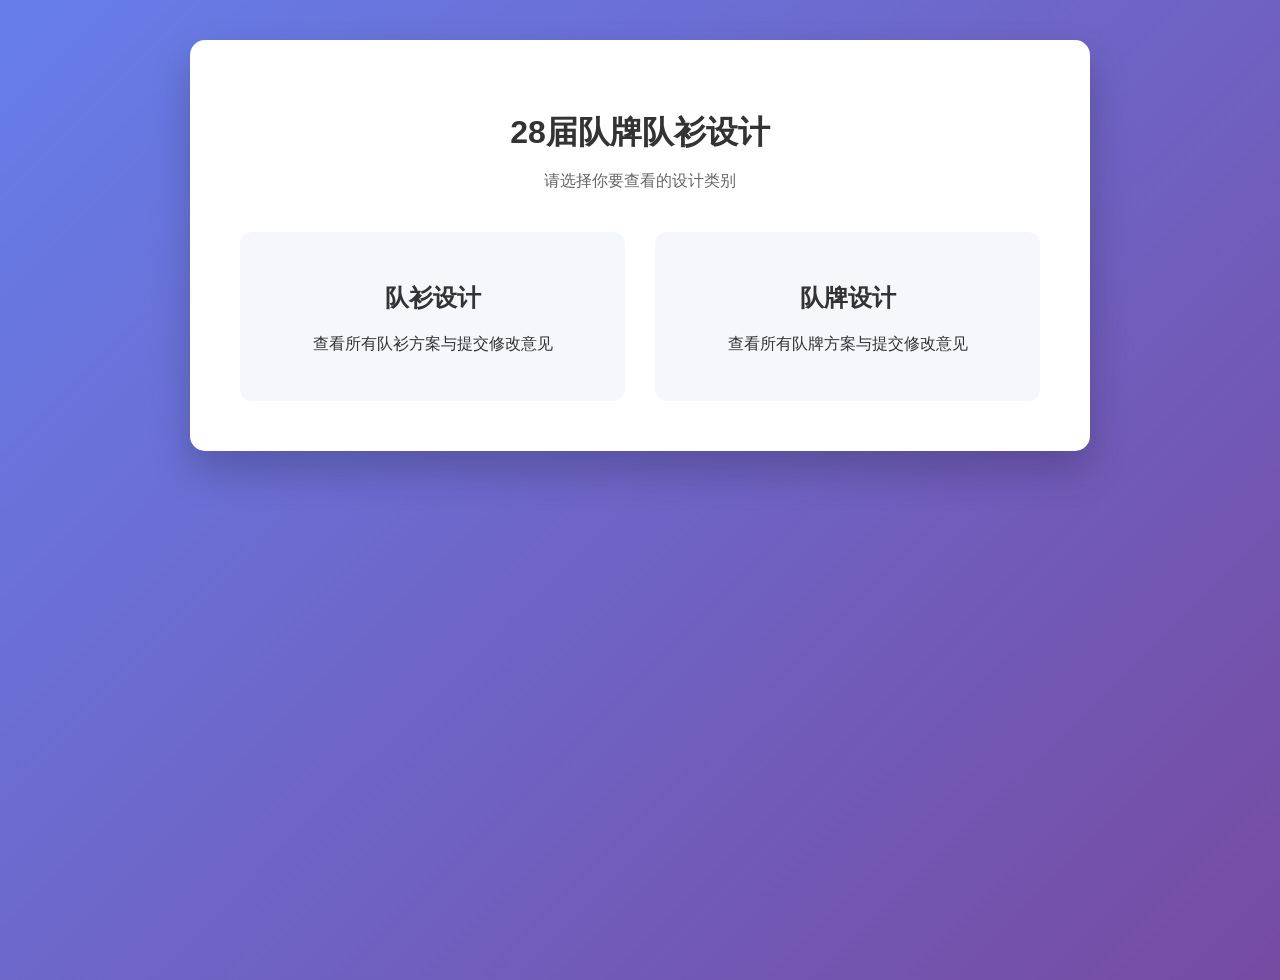
<file: index.html>
<!DOCTYPE html>
<html>
<head>
    <meta charset="UTF-8">
    <title>28届队牌队衫设计</title>
    <link rel="stylesheet" href="style.css">
</head>
<body>

<div class="main-container">

    <h1 class="title">28届队牌队衫设计</h1>
    <p class="subtitle">请选择你要查看的设计类别</p>

    <div class="card-container">

        <div class="card" onclick="location.href='shirt.html'">
            <h2>队衫设计</h2>
            <p>查看所有队衫方案与提交修改意见</p>
        </div>

        <div class="card" onclick="location.href='board.html'">
            <h2>队牌设计</h2>
            <p>查看所有队牌方案与提交修改意见</p>
        </div>

    </div>

</div>

</body>
</html>
</file>
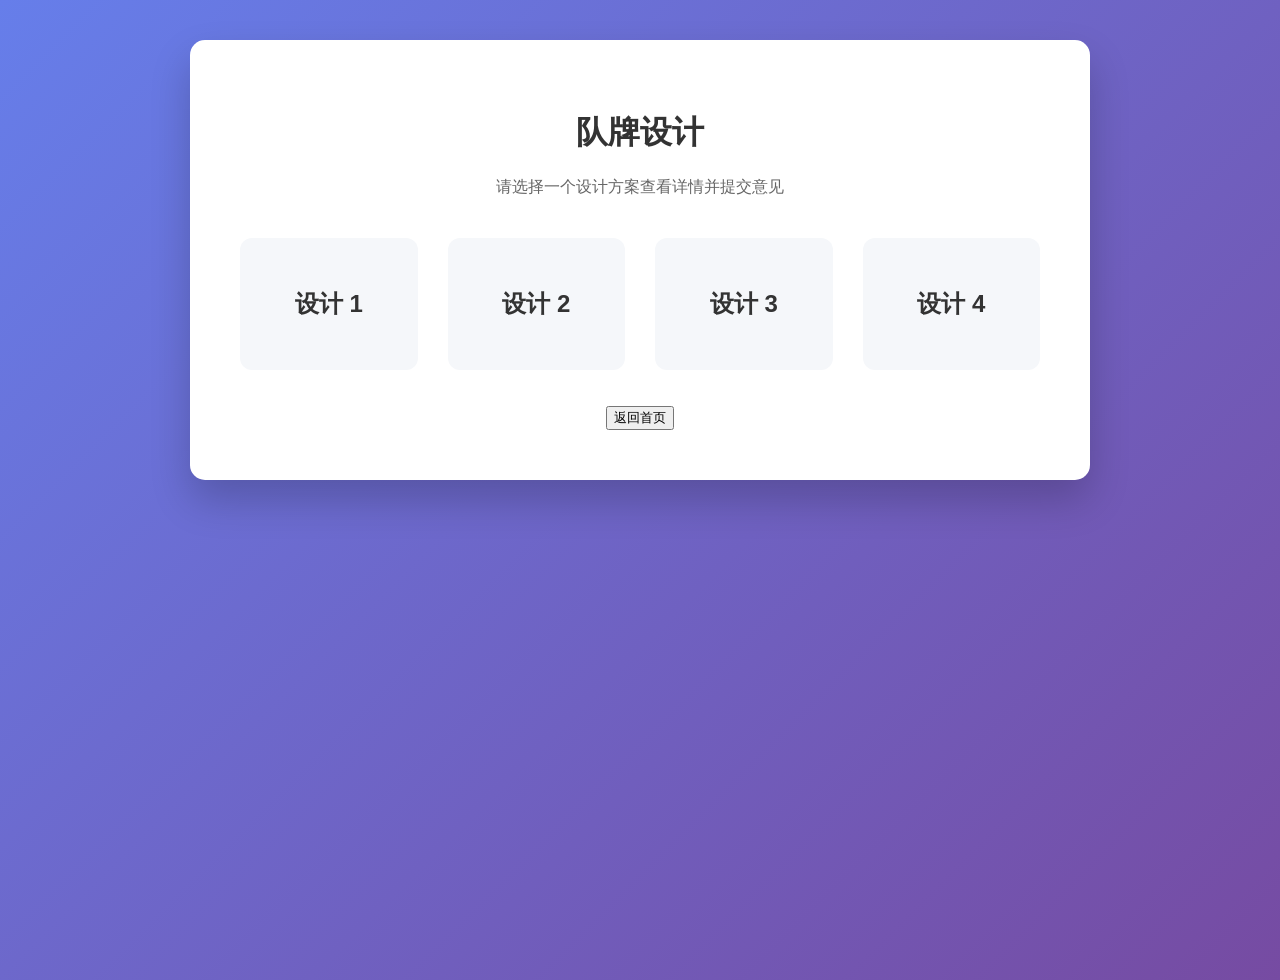
<file: board.html>
<!DOCTYPE html>
<html>
<head>
<meta charset="UTF-8">
<title>队牌设计列表</title>
<link rel="stylesheet" href="style.css">
</head>

<body>

<div class="main-container">

    <h1>队牌设计</h1>
    <p class="subtitle">请选择一个设计方案查看详情并提交意见</p>

    <div class="card-container">

        <div class="card" onclick="location.href='board1.html'">
            <h2>设计 1</h2>
        </div>

        <div class="card" onclick="location.href='board2.html'">
            <h2>设计 2</h2>
        </div>

        <div class="card" onclick="location.href='board3.html'">
            <h2>设计 3</h2>
        </div>

        <div class="card" onclick="location.href='board4.html'">
            <h2>设计 4</h2>
        </div>

    </div>

    <br><br>
    <button onclick="location.href='index.html'">返回首页</button>

</div>

</body>
</html>
</file>
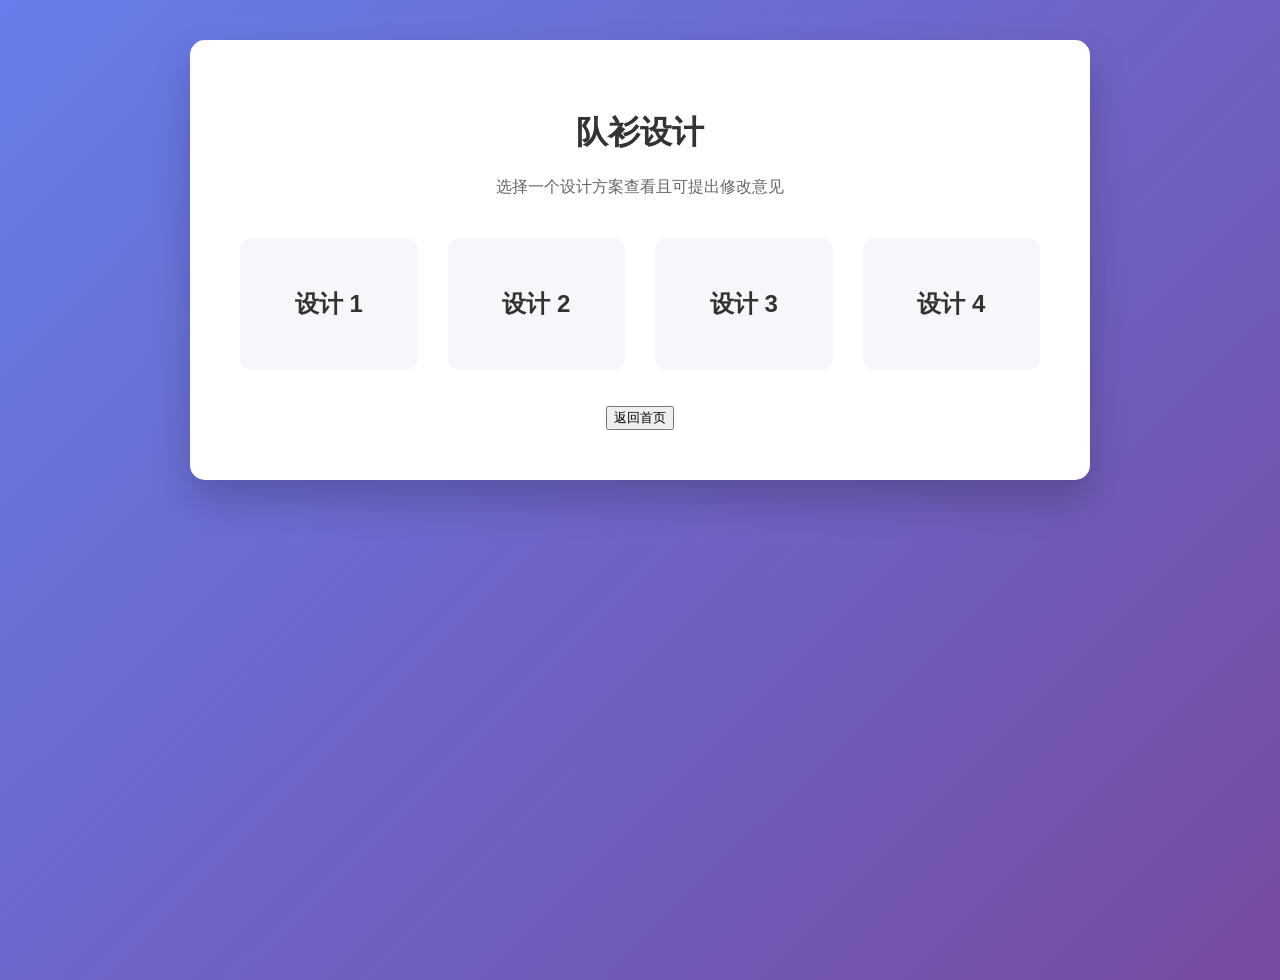
<file: shirt.html>
<!DOCTYPE html>
<html>
<head>
<meta charset="UTF-8">
<title>队衫设计列表</title>
<link rel="stylesheet" href="style.css">
</head>

<body>

<div class="main-container">

    <h1>队衫设计</h1>
    <p class="subtitle">选择一个设计方案查看且可提出修改意见</p>

    <div class="card-container">

        <div class="card" onclick="location.href='shirt1.html'">
            <h2>设计 1</h2>
        </div>

        <div class="card" onclick="location.href='shirt2.html'">
            <h2>设计 2</h2>
        </div>

        <div class="card" onclick="location.href='shirt3.html'">
            <h2>设计 3</h2>
        </div>

        <div class="card" onclick="location.href='shirt4.html'">
            <h2>设计 4</h2>
        </div>

    </div>

    <br><br>
    <button onclick="location.href='index.html'">返回首页</button>

</div>

</body>
</html>
</file>
<file: style.css>
body {
    margin: 0;
    font-family: "Segoe UI", Arial;
    background: linear-gradient(135deg, #667eea, #764ba2);
    display: flex;
    justify-content: center;
    align-items: flex-start;   /* 改这里 */
    min-height: 100vh;         /* 改这里 */
    padding: 40px 0;           /* 增加上下空间 */
    color: #333;
}

.main-container {
    text-align: center;
    background: white;
    padding: 50px;
    border-radius: 15px;
    width: 800px;
    max-width: 90%;
    box-shadow: 0 20px 40px rgba(0,0,0,0.2);
}

.title {
    margin-bottom: 10px;
}

.subtitle {
    color: #666;
    margin-bottom: 40px;
}

.card-container {
    display: flex;
    justify-content: space-between;
    gap: 30px;
}

.card {
    flex: 1;
    background: #f5f7fa;
    padding: 30px;
    border-radius: 12px;
    cursor: pointer;
    transition: all 0.3s ease;
}

.card:hover {
    transform: translateY(-8px);
    box-shadow: 0 15px 30px rgba(0,0,0,0.15);
    background: #ffffff;
}

/* 页面内部卡片模块 */
.section {
    margin-top: 30px;
    text-align: left;
}

.section h2 {
    margin-bottom: 15px;
}

.image-card {
    background: #f9fafc;
    padding: 20px;
    border-radius: 12px;
    text-align: center;
}

.description-card {
    background: #f5f7fa;
    padding: 15px;
    border-radius: 10px;
    color: #555;
    line-height: 1.6;
}

.comment-card {
    background: #ffffff;
    padding: 12px;
    margin-bottom: 12px;
    border-radius: 10px;
    box-shadow: 0 5px 15px rgba(0,0,0,0.05);
}

.comment-name {
    font-weight: bold;
    margin-bottom: 5px;
}

.input-group input,
.input-group textarea {
    width: 100%;
    padding: 10px;
    margin-bottom: 12px;
    border-radius: 8px;
    border: 1px solid #ddd;
    font-size: 14px;
}

.input-group textarea {
    height: 100px;
    resize: none;
}

.back-btn {
    background: #e5e7eb;
    color: #111827;
    border: none;
    padding: 8px 16px;
    border-radius: 8px;
    cursor: pointer;
    margin-bottom: 20px;
    transition: all 0.2s ease;
}

.vote-bar {
    width: 100%;
    background: #e5e7eb;
    border-radius: 8px;
    height: 12px;
    margin-top: 8px;
}

.vote-fill {
    height: 12px;
    background: #3b82f6;
    border-radius: 8px;
    transition: width 0.4s ease;
}

.vote-section {
    margin-top: 20px;
    text-align: left;   /* 居左 */
}

.vote-btn {
    background: linear-gradient(135deg, #2563eb, #3b82f6);
    color: white;
    font-size: 18px;        /* 字体稍大 */
    font-weight: 600;
    padding: 12px 28px;
    border: none;
    border-radius: 12px;
    cursor: pointer;
    box-shadow: 0 6px 16px rgba(37, 99, 235, 0.25);
    transition: all 0.25s ease;
}

/* 悬停效果 */
.vote-btn:hover {
    transform: translateY(-2px);
    box-shadow: 0 10px 20px rgba(37, 99, 235, 0.35);
}

/* 点击效果 */
.vote-btn:active {
    transform: scale(0.96);
}

.vote-btn:disabled {
    background: #9ca3af;
    cursor: not-allowed;
    box-shadow: none;
}

.back-btn:hover {
    background: #d1d5db;
}
</file>
